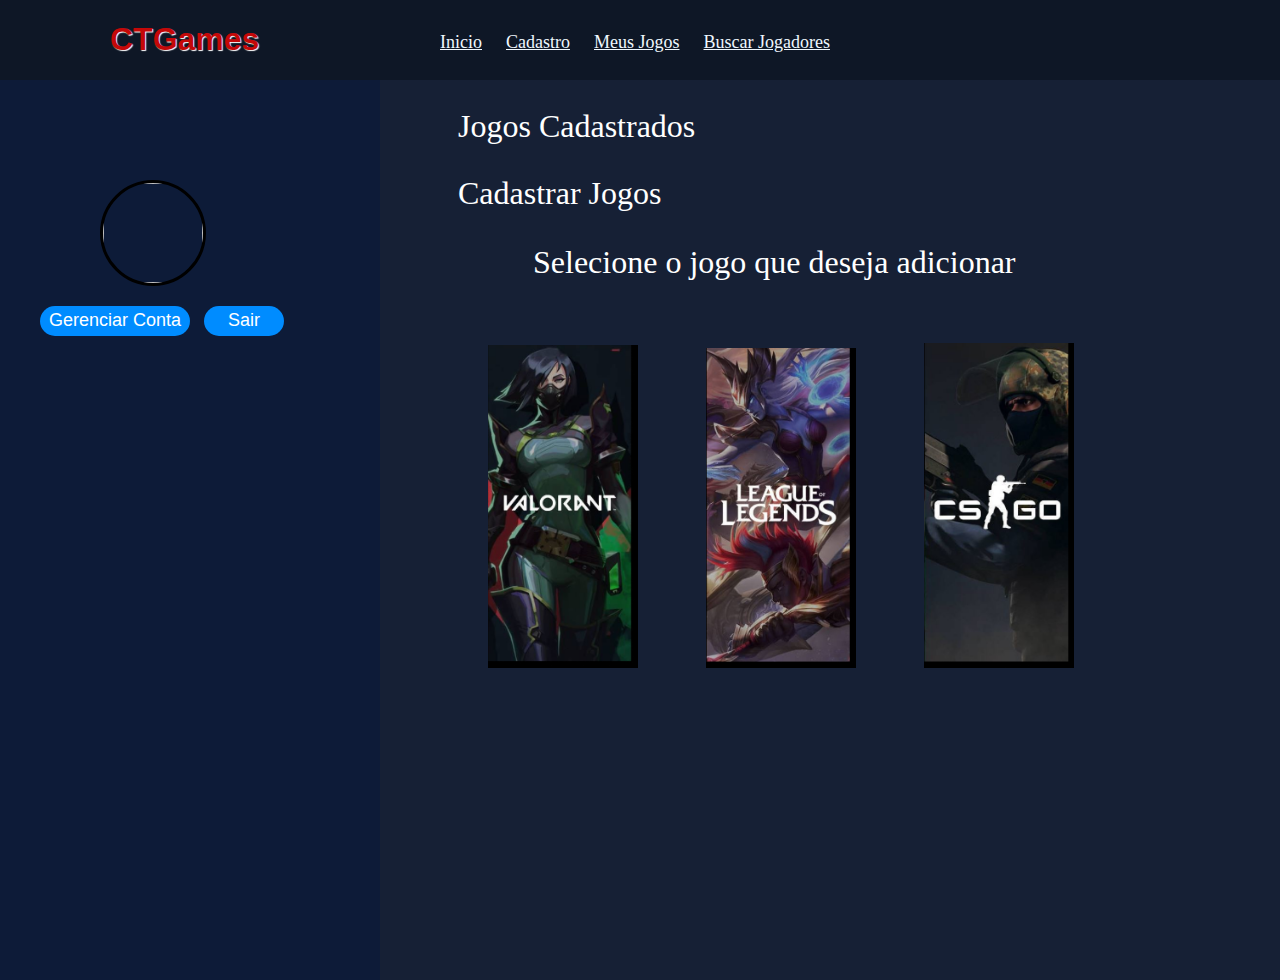
<file: postLogin/index.html>
<!DOCTYPE html>
<html lang="en">
<head>
    <meta charset="UTF-8">
    <meta http-equiv="X-UA-Compatible" content="IE=edge">
    <meta name="viewport" content="width=device-width, initial-scale=1.0">
    <title>Meus jogos</title>
    <link rel="stylesheet" href="style.css">
</head>
<body>
    <div class="jogosCad">Jogos Cadastrados<br>
        <div class="setupJogos">
            <dialog class="alterarinfoval">
                <h1>Preencha o que deseja alterar do Valorant</h1>
                <input type="text" id="nickval" class="valinfonick"> 
                <select id="rankval" class="valinforank">
                    <option value="Ferro1">Ferro 1</option>
                    <option value="Ferro2">Ferro 2</option>
                    <option value="Ferro3">Ferro 3</option>
                    <option value="Bronze1">Bronze 1</option>
                    <option value="Bronze2">Bronze 2</option>
                    <option value="Bronze3">Bronze 3</option>
                    <option value="Prata1">Prata 1</option>
                    <option value="Prata2">Prata 2</option>
                    <option value="Prata3">Prata 3</option>
                    <option value="Ouro1">Ouro 1</option>
                    <option value="Ouro2">Ouro 2</option>
                    <option value="Ouro3">Ouro 3</option>
                    <option value="Platina1">Platina 1</option>
                    <option value="Platina2">Platina 2</option>
                    <option value="Platina3">Platina 3</option>
                    <option value="Diamante1">Diamante 1</option>
                    <option value="Diamante2">Diamante 2</option>
                    <option value="Diamante3">Diamante 3</option>
                    <option value="Ascendente1">Ascendente 1</option>
                    <option value="Ascendente2">Ascendente 2</option>
                    <option value="Ascendente3">Ascendente 3</option>
                    <option value="Imortal1">Imortal 1</option>
                    <option value="Imortal2">Imortal 2</option>
                    <option value="Imortal3">Imortal 3</option>
                    <option value="Radiante">Radiante</option>
        
                </select> <br></br>
                <input type="button" class="btinfoSalvar" value="Alterar Informações" onclick="valAlterar()">
                <input type="button" class="btinfoDeletar" value="Deletar" onclick="valDeletar()">
                <input type="button" class="btinfoSair" value="Sair" onclick="dialogSair()">

            </dialog>

            <dialog class="alterarinfolol">
                <h1>Preencha o que deseja alterar do League of Legends</h1>
                <input type="text" id="nicklol" class="lolinfonick"> 
                <select id="ranklol" class="lolinforank">
                    <option value="Ferro1">Ferro 1</option>
                    <option value="Ferro2">Ferro 2</option>
                    <option value="Ferro3">Ferro 3</option>
                    <option value="Bronze1">Bronze 1</option>
                    <option value="Bronze2">Bronze 2</option>
                    <option value="Bronze3">Bronze 3</option>
                    <option value="Prata1">Prata 1</option>
                    <option value="Prata2">Prata 2</option>
                    <option value="Prata3">Prata 3</option>
                    <option value="Ouro1">Ouro 1</option>
                    <option value="Ouro2">Ouro 2</option>
                    <option value="Ouro3">Ouro 3</option>
                    <option value="Platina1">Platina 1</option>
                    <option value="Platina2">Platina 2</option>
                    <option value="Platina3">Platina 3</option>
                    <option value="Diamante1">Diamante 1</option>
                    <option value="Diamante2">Diamante 2</option>
                    <option value="Diamante3">Diamante 3</option>
                    <option value="Mestre">Mestre</option>
                    <option value="GraoMestre">Grão-Mestre</option>
                    <option value="Desafiante">Desafiante</option>
        
                </select> <br></br>
                <input type="button" class="btinfoSalvar" value="Alterar Informações" onclick="lolAlterar()">
                <input type="button" class="btinfoDeletar" value="Deletar" onclick="lolDeletar()">
                <input type="button" class="btinfoSair" value="Sair" onclick="dialogSair()">

            </dialog>

            <dialog class="alterarinfocsgo">
                <h1>Preencha o que deseja alterar do League of Legends</h1>
                <input type="text" id="nickcsgo" class="csgoinfonick"> 
                <select id="rankcsgo" class="csgoinforank">
                    <option value="Prata1">Prata 1</option>
                    <option value="Prata2">Prata 2</option>
                    <option value="Prata3">Prata 3</option>
                    <option value="Prata4">Prata 4</option>
                    <option value="PrataElite">Prata de Elite</option>
                    <option value="PrataEliteMestre">Prata de Elite Mestre</option>
                    <option value="Ouro1">Ouro 1</option>
                    <option value="Ouro2">Ouro 2</option>
                    <option value="Ouro3">Ouro 3</option>
                    <option value="OuroMestre">Ouro Mestre</option>
                    <option value="Ak1">Ak 1</option>
                    <option value="Ak2">Ak 2</option>
                    <option value="AkCruzada">Ak Cruzada</option>
                    <option value="Xerife">Xerife</option>
                    <option value="Aguia1">Aguia 1</option>
                    <option value="Aguia2">Aguia 2</option>
                    <option value="Supremo">Supremo</option>
                    <option value="Global">Global</option>
        
                </select> <br></br>
                <input type="button" class="btinfoSalvar" value="Alterar Informações" onclick="csgoAlterar()">
                <input type="button" class="btinfoDeletar" value="Deletar" onclick="csgoDeletar()">
                <input type="button" class="btinfoSair" value="Sair" onclick="dialogSair()">

            </dialog>
        </div>
    </div>

    <div class="cadGames">Cadastrar Jogos
        <p>Selecione o jogo que deseja adicionar</p>
        <img src="/postLogin/images/valorantlogo.png" class="imgValorant" onclick="valorant()" alt="valorant">
        <img src="/postLogin/images/lollogo.png" class="imgLol" onclick="lol()" alt="lol">
        <img src="/postLogin/images/csgologo.png" class="imgCsgo" onclick="csgo()" alt="csgo">

    </div>

    <dialog class="dialogval">
        <h1>Insira seus dados do Valorant</h1>
        <input type="text" class="valorantnick" placeholder="Nick"> 
        <select class="valorantrank">
            <option value="Ferro1">Ferro 1</option>
            <option value="Ferro2">Ferro 2</option>
            <option value="Ferro3">Ferro 3</option>
            <option value="Bronze1">Bronze 1</option>
            <option value="Bronze2">Bronze 2</option>
            <option value="Bronze3">Bronze 3</option>
            <option value="Prata1">Prata 1</option>
            <option value="Prata2">Prata 2</option>
            <option value="Prata3">Prata 3</option>
            <option value="Ouro1">Ouro 1</option>
            <option value="Ouro2">Ouro 2</option>
            <option value="Ouro3">Ouro 3</option>
            <option value="Platina1">Platina 1</option>
            <option value="Platina2">Platina 2</option>
            <option value="Platina3">Platina 3</option>
            <option value="Diamante1">Diamante 1</option>
            <option value="Diamante2">Diamante 2</option>
            <option value="Diamante3">Diamante 3</option>
            <option value="Ascendente1">Ascendente 1</option>
            <option value="Ascendente2">Ascendente 2</option>
            <option value="Ascendente3">Ascendente 3</option>
            <option value="Imortal1">Imortal 1</option>
            <option value="Imortal2">Imortal 2</option>
            <option value="Imortal3">Imortal 3</option>
            <option value="Radiante">Radiante</option>

        </select> <br></br>
        <input type="button" class="btcadSalvar" value="Cadastrar Jogo" onclick="valSalvar()">
        <input type="button" class="btvalSair" value="Sair" onclick="dialogSair()">
    </dialog>

    <dialog class="dialoglol">
        <h1>Insira seus dados do League of Legends</h1>
        <input type="text" class="lolnick" placeholder="Nick"> 
        <select class="lolrank">
            <option value="Ferro1">Ferro 1</option>
            <option value="Ferro2">Ferro 2</option>
            <option value="Ferro3">Ferro 3</option>
            <option value="Bronze1">Bronze 1</option>
            <option value="Bronze2">Bronze 2</option>
            <option value="Bronze3">Bronze 3</option>
            <option value="Prata1">Prata 1</option>
            <option value="Prata2">Prata 2</option>
            <option value="Prata3">Prata 3</option>
            <option value="Ouro1">Ouro 1</option>
            <option value="Ouro2">Ouro 2</option>
            <option value="Ouro3">Ouro 3</option>
            <option value="Platina1">Platina 1</option>
            <option value="Platina2">Platina 2</option>
            <option value="Platina3">Platina 3</option>
            <option value="Diamante1">Diamante 1</option>
            <option value="Diamante2">Diamante 2</option>
            <option value="Diamante3">Diamante 3</option>
            <option value="Mestre">Mestre</option>
            <option value="GraoMestre">Grão-Mestre</option>
            <option value="Desafiante">Desafiante</option>

        </select> <br></br>
        <input type="button" class="btcadSalvar" value="Cadastrar Jogo" onclick="lolSalvar()">
        <input type="button" class="btlolSair" value="Sair" onclick="dialogSair()">
    </dialog>

    <dialog class="dialogcsgo">
        <h1>Insira seus dados do Cs GO</h1>
        <input type="text" class="csgonick" placeholder="Nick"> 
        <select class="csgorank">
            <option value="Prata1">Prata 1</option>
            <option value="Prata2">Prata 2</option>
            <option value="Prata3">Prata 3</option>
            <option value="Prata4">Prata 4</option>
            <option value="PrataElite">Prata de Elite</option>
            <option value="PrataEliteMestre">Prata de Elite Mestre</option>
            <option value="Ouro1">Ouro 1</option>
            <option value="Ouro2">Ouro 2</option>
            <option value="Ouro3">Ouro 3</option>
            <option value="OuroMestre">Ouro Mestre</option>
            <option value="Ak1">Ak 1</option>
            <option value="Ak2">Ak 2</option>
            <option value="AkCruzada">Ak Cruzada</option>
            <option value="Xerife">Xerife</option>
            <option value="Aguia1">Aguia 1</option>
            <option value="Aguia2">Aguia 2</option>
            <option value="Supremo">Supremo</option>
            <option value="Global">Global</option>
        
        </select> <br></br>
        <input type="button" class="btcadSalvar" value="Cadastrar Jogo" onclick="csgoSalvar()">
        <input type="button" class="btcsgoSair" value="Sair" onclick="dialogSair()">
    </dialog>
    <div class="banner">
        <h1>CTGames</h1>
        <div class="abas">
            <a href="/mainPage/mainPage.html">Inicio</a>
            <a href="/mainPage/cadastro.html">Cadastro</a>
            <a href="/postLogin/index.html">Meus Jogos</a>
            <a href="/postLogin/buscar.html">Buscar Jogadores</a>
        </div>
    </div>
    <div class="loginDados">
        <div id="user"></div>
        <img class="avatar">
        <input type="button" class="btGerenciar" value="Gerenciar Conta" onclick="gerenciar()">
        <input type="button" class="btSair" value="Sair" onclick="sair()">
    </div>

    <script src="script.js"></script>
</body>
</html>
</file>
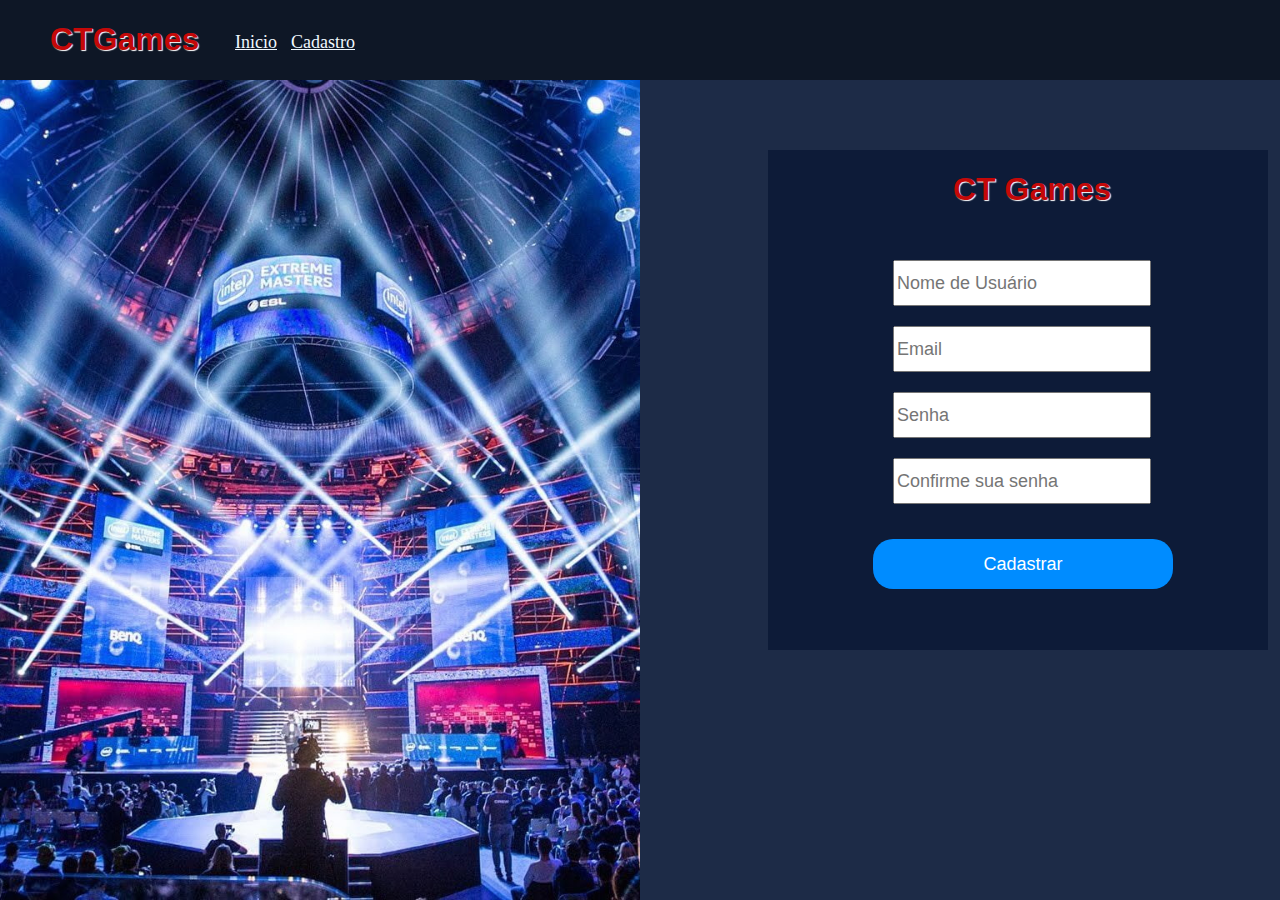
<file: mainPage/cadastro.html>
<!DOCTYPE html>
<html lang="PT-BR">
<head>
    <meta charset="UTF-8">
    <meta http-equiv="X-UA-Compatible" content="IE=edge">
    <meta name="viewport" content="width=device-width, initial-scale=1.0">
    <title>Cadastrar conta</title>
    <link rel="stylesheet" href="cadastro.css">
</head>
<body>
    <div class="loginBody">
        <div class="banner">
            <h1>CTGames</h1>
            <div class="abas">
                <a href="/mainPage/mainPage.html">Inicio</a>
                <a href="/mainPage/cadastro.html">Cadastro</a>
            </div>
        </div>
        <div class="loginForm"> 
            <h1 class="logo"><strong>CT Games</strong></h1>
            <input type="text" placeholder="Nome de Usuário" class="UserCadastro"> <br> 
            <input type="text" placeholder="Email" class="EmailCadastro"> <br> 
            <input type="password" placeholder="Senha" class="SenhaCadastro"> <br> 
            <input type="password" placeholder="Confirme sua senha" class="ConfSenhaCadastro">
            <input type="button" class="btCadastrar" value="Cadastrar" onclick="Cadastrar()">
            
        </div>
    </div>
    <script src="script.js"></script>

</body>      
</html>
</file>
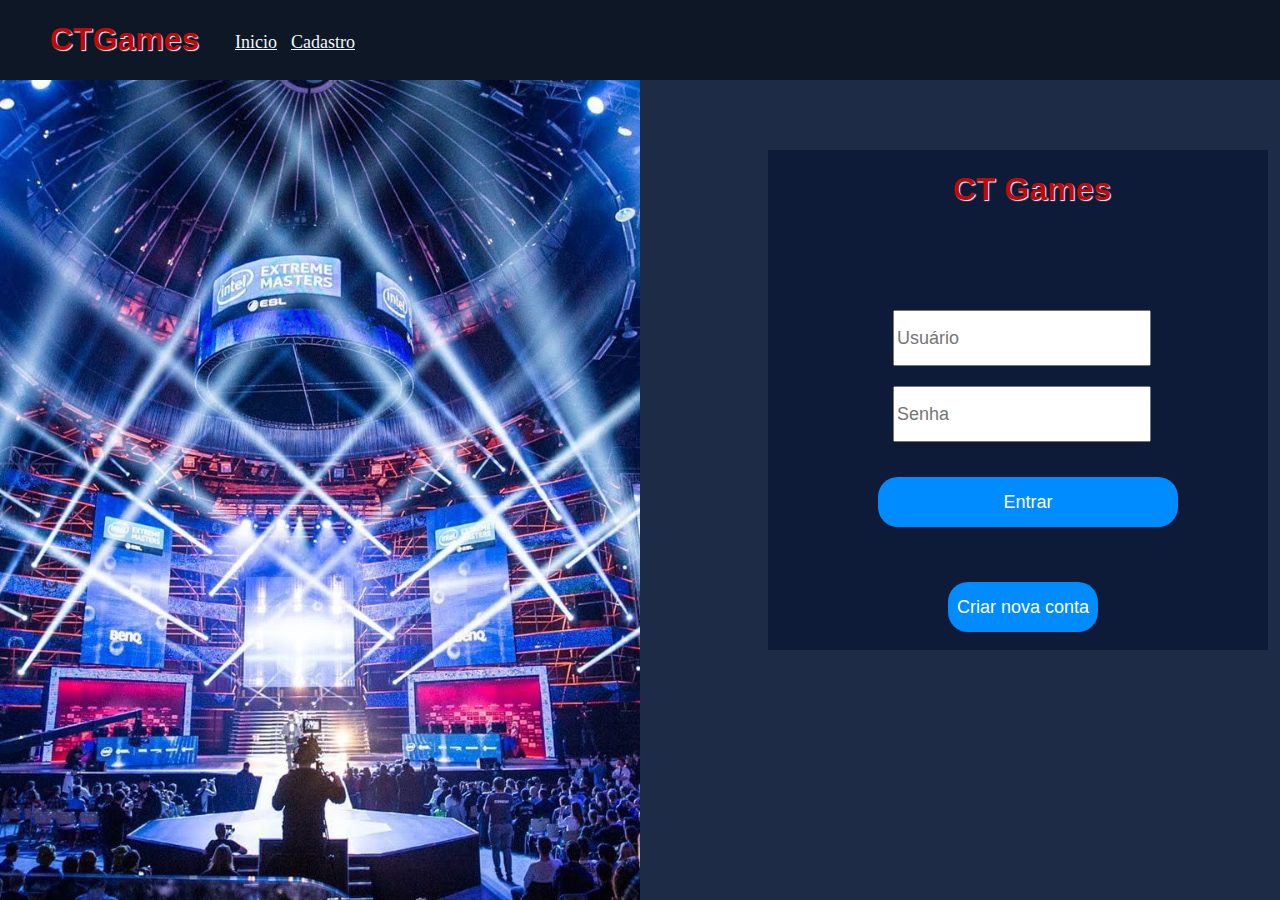
<file: mainPage/mainPage.html>
<!DOCTYPE html>
<html lang="PT-BR">
<head>
    <meta charset="UTF-8">
    <meta http-equiv="X-UA-Compatible" content="IE=edge">
    <meta name="viewport" content="width=device-width, initial-scale=1.0">
    <title>CTGames</title>
    <link rel="stylesheet" href="style.css">
</head>
<body>
    <div class="loginBody">
        <div class="banner">
            <h1>CTGames</h1>
            <div class="abas">
                <a href="/mainPage/mainPage.html">Inicio</a>
                <a href="/mainPage/cadastro.html">Cadastro</a>
            </div>
        </div>
        <div class="loginForm"> 
            <h1 class="logo"><strong>CT Games</strong></h1>
            <input type="text" placeholder="Usuário" class="UserLoginInput"> <br> 
            <input type="password" placeholder="Senha" class="PasswordLoginInput">
            <input type="button" class="btEntrar" value="Entrar" onclick="Entrar()">
            <br>
            <input type="button" class="btCadastro" value="Criar nova conta" onclick="CadastrarMainPage()">
        </div>
    </div>
    <script src="script.js"></script>

</body>      

<footer>


</footer>
</html>
</file>
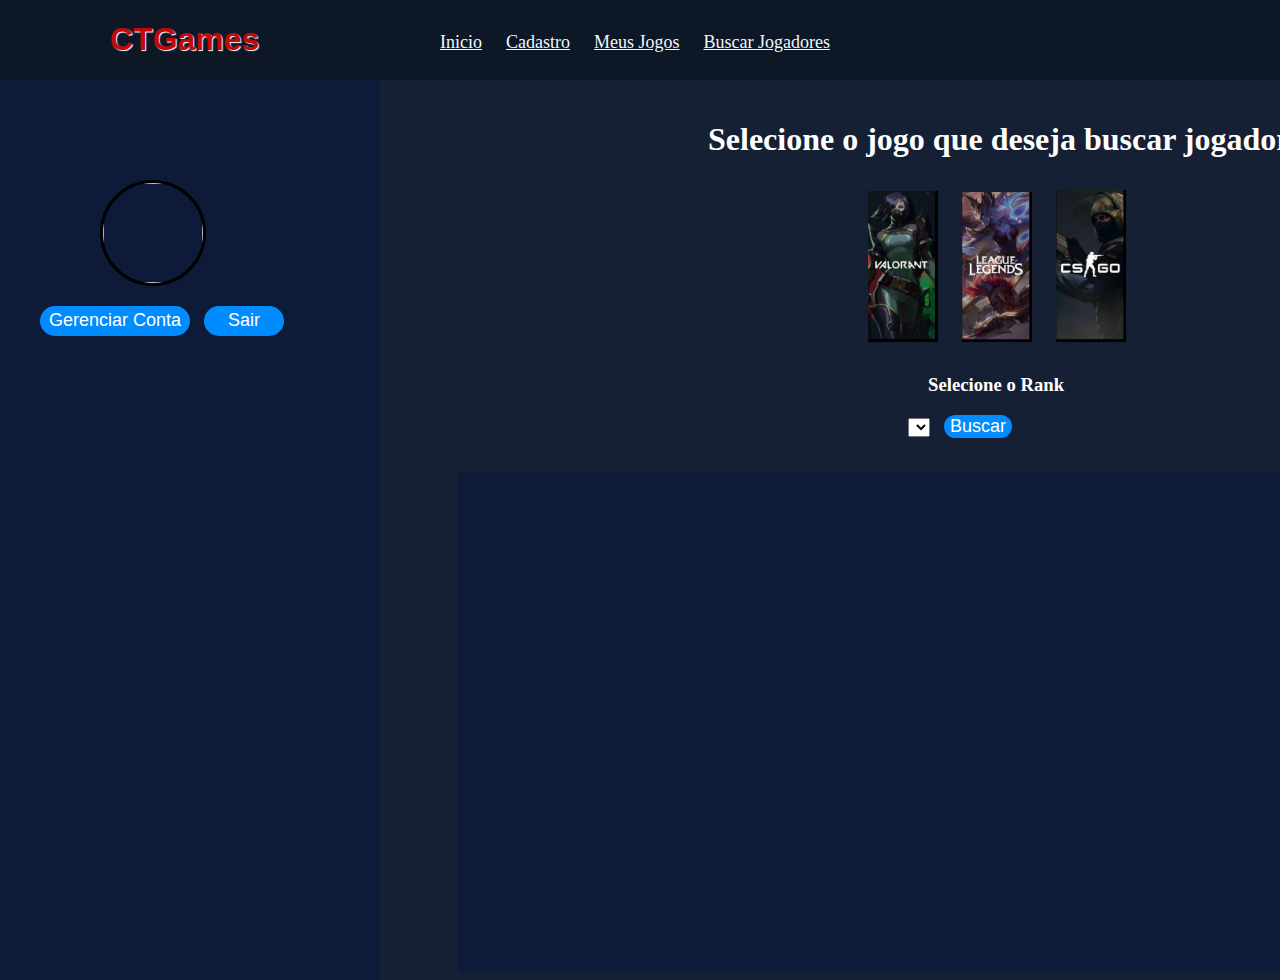
<file: postLogin/buscar.html>
<!DOCTYPE html>
<html lang="en">
<head>
    <meta charset="UTF-8">
    <meta http-equiv="X-UA-Compatible" content="IE=edge">
    <meta name="viewport" content="width=device-width, initial-scale=1.0">
    <title>Meus jogos</title>
    <link rel="stylesheet" href="style.css">
</head>
<body>
    <div class="banner">
        <h1>CTGames</h1>
        <div class="abas">
            <a href="/mainPage/mainPage.html">Inicio</a>
            <a href="/mainPage/cadastro.html">Cadastro</a>
            <a href="/postLogin/index.html">Meus Jogos</a>
            <a href="/postLogin/buscar.html">Buscar Jogadores</a>
        </div>
    </div>
    <div class="loginDados">
        <div id="user"></div>
        <img class="avatar">
        <input type="button" class="btGerenciar" value="Gerenciar Conta" onclick="gerenciar()">
        <input type="button" class="btSair" value="Sair" onclick="sair()">
    </div>
    <div class="formBuscar">
        <h1>Selecione o jogo que deseja buscar jogadores</h1>
        <img src="/postLogin/images/valorantlogo.png" id="imgvalbuscar" value="Valorant" class="imgValorantBuscar" alt="valorantbuscar" onclick="buscarval()">
        <img src="/postLogin/images/lollogo.png" id="imglolbuscar" value="Lol" class="imgLolBuscar" alt="lolbuscar" onclick="buscarlol()">
        <img src="/postLogin/images/csgologo.png" id="imgcsgobuscar" value="Cs" class="imgCsgoBuscar" alt="csgobuscar" onclick="buscarcsgo()">
        <h3>Selecione o Rank</h1>
        <select id="rankbuscar" class="buscarrank">
            <option value="vazio"></option>

        </select>  
        <input type="button" class="btBuscarRank" value="Buscar" onclick="buscarrank()">
        <br> <br>
        <ul class="formListar"> 
            
        </ul>
    </div>
    <script src="buscar.js"></script>
</body>
</html>
</file>
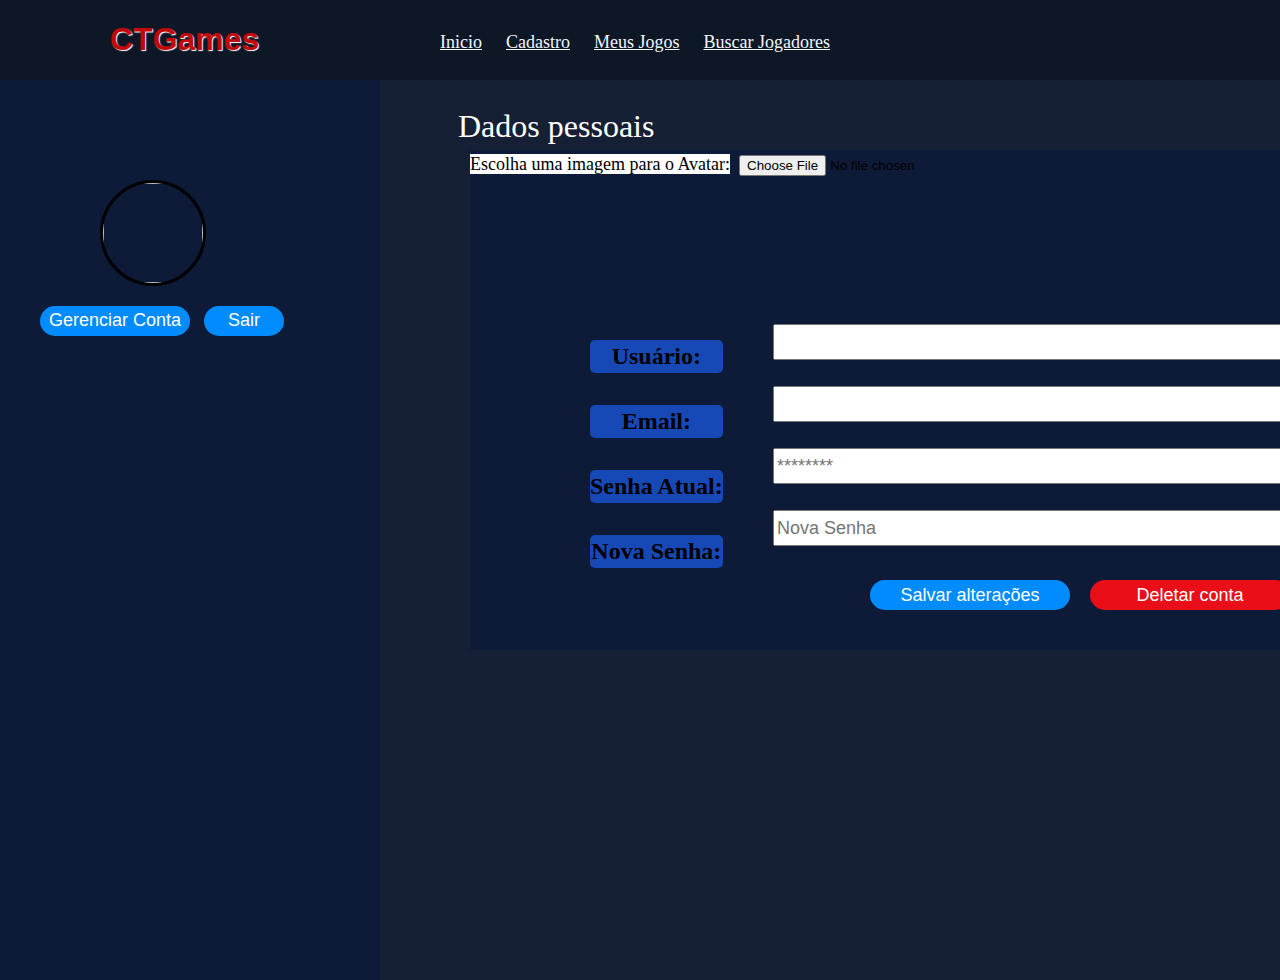
<file: postLogin/gerenciar.html>
<!DOCTYPE html>
<html lang="en">
<head>
    <meta charset="UTF-8">
    <meta http-equiv="X-UA-Compatible" content="IE=edge">
    <meta name="viewport" content="width=device-width, initial-scale=1.0">
    <title>Meus jogos</title>
    <link rel="stylesheet" href="style.css">
</head>
<body>
    <div class="dados">Dados pessoais</div>>
    <div class="banner">
        <h1>CTGames</h1>
        <div class="abas">
            <a href="/mainPage/mainPage.html">Inicio</a>
            <a href="/mainPage/cadastro.html">Cadastro</a>
            <a href="/postLogin/index.html">Meus Jogos</a>
            <a href="/postLogin/buscar.html">Buscar Jogadores</a>
        </div>
    </div>
    <div class="loginDados">
        <div id="user"></div>
        <img class="avatar">
        <input type="button" class="btGerenciar" value="Gerenciar Conta" onclick="gerenciar()">
        <input type="button" class="btSair" value="Sair" onclick="sair()">
    </div>
    <div class="textoCampos">
        <h2>Usuário:</h2>
        <h2>Email:</h2>
        <h2>Senha Atual:</h2>
        <h2>Nova Senha:</h2>
    </div>
    <div class="menuDados">
        <label class="avatarlabel" for="avatar-input">Escolha uma imagem para o Avatar:</label>
        <input type="file" id="avatar-input" accept="image/*">
        <div id="avatar-preview"></div>
        <input type="text" name="nome" class="UserCadastro"> <br> 
        <input type="text" name="email" class="EmailCadastro"> <br> 
        <input type="password" name="senhaAntiga" placeholder="********" class="SenhaAntiga"> <br> 
        <input type="password" name="novaSenha" placeholder="Nova Senha" class="SenhaNova">
        <input type="button" class="btSalvar" value="Salvar alterações" onclick="salvar()">
        <input type="button" class="btDeletar" value="Deletar conta" onclick="deletar()">
    </div>

    <script src="gerenciar.js"></script>
</body>
</html>
</file>
<file: postLogin/style.css>
.abas {
    margin: 30px;
    left: 400px;
    top: 2px;
    position: absolute;
}

.abas > a {
    font-size: large;
    color: aliceblue;
    margin: 10px;

}

.banner {
    background-color: #0E1726;
    display: block;
    width: 100%;
    height: 80px;
    left: 0%;
    top: 0%;
    position: absolute;
    display: flex;
    background-position: center;
}

.banner > h1 {
    left: 110px;
    color: rgb(196, 8, 8);
    font-family: Impact, Haettenschweiler, 'Arial Narrow Bold', sans-serif;
    position: absolute;
    text-shadow: 1px 1px 1px rgb(255, 255, 255);
}

.loginDados {
    background-color: #0d1b38;
    width: 380px;
    height: 100%;
    top: 80px;
    left: 0%;
    position: absolute;
}

.loginDados > div {
    color: white;
    left: 30px;
    position: absolute;
    font-size: 30px;
    top: 50px;

}

.btGerenciar {
    height: 30px;
    width: 150px;
    top: 140px;
    left: -70px;
    position: relative;
    background-color: rgb(0, 140, 255);
    color: white;
    border-radius: 20px;
    border: 10px;
    font-family: Arial, Helvetica, sans-serif;
    font-size: large;
    cursor: pointer;
}

.btSair {
    height: 30px;
    width: 80px;
    top: 140px;
    left: -60px;
    position: relative;
    background-color: rgb(0, 140, 255);
    color: white;
    border-radius: 20px;
    border: 10px;
    font-family: Arial, Helvetica, sans-serif;
    font-size: large;
    cursor: pointer;
}

.formListar {
    background-color: #0d1b38;
    display: block;
    width: 1100px;
    height: 500px;
    left: 470px;
    bottom: 250px;
    /* position: absolute; */
    background-position: center;
}

body {
    background-color: #162035;
}

.formBuscar {
    margin-bottom: 30px;
    top: 100px;
    left: 450px;
    color: white;
    position: relative;
}

.formBuscar > h1 {
    margin-left: 250px;
}

.formBuscar > h3 {
    margin-left: 470px;
}

.buscarrank, .btBuscarRank {
    left: 440px;
    margin-left: 10px;
    position: relative;
    
}

.btBuscarRank {
    background-color: rgb(0, 140, 255);
    color: white;
    border-radius: 20px;
    border: 10px;
    font-family: Arial, Helvetica, sans-serif;
    font-size: large;
    cursor: pointer;
}

.jogosCad , .cadGames {
    font-size: xx-large;
    margin-bottom: 30px;
    top: 100px;
    left: 450px;
    color: white;
    position: relative;
}

.textoCampos { z-index: 1;
    height: 500px;
    left: 590px;
    top: 320px;
    position: absolute;
    
}

.textoCampos > h2 {
    margin-bottom: 32px;
    background-color: rgb(22, 73, 182);
    text-align: center;
    border-radius: 5px;
    padding: 3px 0;
}

.dados {
    font-size: xx-large;
    margin-bottom: 200px;
    top: 100px;
    left: 450px;
    color: white;
    position: relative;
}

.menuDados {
    background-color: #0d1b38;
    display: block;
    width: 1200px;
    height: 500px;
    left: 470px;
    bottom: 250px;
    position: absolute;
    background-position: center;
}



.UserCadastro, .EmailCadastro, .SenhaAntiga, .SenhaNova {
    margin: 13px;
    height: 30px;
    left: 290px;
    width: 600px;
    top: 10px;
    position: relative;
    font-family: Arial, Helvetica, sans-serif;
    font-size: large;

}

.avatarlabel {
    font-size: large;
    background-color: white;
}

.btSalvar {
        height: 30px;
        width: 200px;
        top: 430px;
        left: 400px;
        position: absolute;
        background-color: rgb(0, 140, 255);
        color: white;
        border-radius: 20px;
        border: 10px;
        font-family: Arial, Helvetica, sans-serif;
        font-size: large;
        cursor: pointer;
}

.btDeletar {
     height: 30px;
        width: 200px;
        top: 430px;
        left: 620px;
        position: absolute;
        background-color: rgb(233, 14, 24);
        color: white;
        border-radius: 20px;
        border: 10px;
        font-family: Arial, Helvetica, sans-serif;
        font-size: large;
        cursor: pointer;
}

.imgValorant, .imgLol, .imgCsgo {
    margin: 30px;
    width: 150px;
    cursor: pointer;
    
}

.cadGames > p {
    margin-left: 75px
}


.imgValorant2, .imgLol2, .imgCsgo2 {
    margin: 10px;
    width: 100px;
    cursor: pointer;
    
}

#avatar-input {
    margin: 5px;
  }

#avatar-preview { 
    width: 100px;
    height: 100px;
    left: 130px;
    position: relative;
    margin-top: 20px;
    border-radius: 100px;
    background-size: cover;
    background-position: center;
}

.avatar {
    height: 100px;
    width: 100px;
    left: 100px;
    position: relative;
    bottom: -100px;
    border-radius: 100px;
    border: black solid;

}


.setupJogos { 
    font-size: large;
    font-family: Arial, Helvetica, sans-serif;
}

.btlolSair, .btvalSair, .btcsgoSair, .btinfoSalvar, .btinfoDeletar, .btinfoSair, .btcadSalvar {
        background-color: rgb(0, 140, 255);
        color: white;
        border-radius: 20px;
        border: 10px;
        font-family: Arial, Helvetica, sans-serif;
        font-size: large;
        cursor: pointer;

}

.imgValorantBuscar, .imgLolBuscar, .imgCsgoBuscar {
    position: relative;
    margin: 10px;
    width: 70px;
    left: 400px;
    cursor: pointer;
}
</file>
<file: mainPage/cadastro.css>
.abas {
    margin: 30px;
    left: 200px;
    top: 2px;
    position: absolute;
}

.abas > a {
    font-size: large;
    color: aliceblue;
    margin: 5px;

}

.banner {
    background-color: #0E1726;
    display: block;
    width: 100%;
    height: 80px;
    left: 0%;
    top: 0%;
    position: absolute;
    display: flex;
    background-position: center;
}

.banner > h1 {
    left: 50px;
    color: rgb(196, 8, 8);
    font-family: Impact, Haettenschweiler, 'Arial Narrow Bold', sans-serif;
    position: absolute;
    text-shadow: 1px 1px 1px rgb(255, 255, 255);
}

.loginBody {
    background-color: black;
    display: block;
    width: 50%;
    height: 100%;
    background-image: url(images/loginLogo.jpg);
    background-size: auto 100%;
    background-repeat: no-repeat;
    background-position: center;
}

.loginForm {

    background-color: #0d1b38;
    display: block;
    width: 500px;
    height: 500px;
    left: 60%;
    bottom: 250px;
    position: absolute;
    background-position: center;

}

.loginForm > h1 {
    color: rgb(196, 8, 8);
    font-family: Impact, Haettenschweiler, 'Arial Narrow Bold', sans-serif;
    position: absolute;
    text-shadow: 1px 1px 1px rgb(255, 255, 255);
}

html,body{
    background-color: #1d2b47;
    margin: 0;
    padding: 0;

    box-sizing: border-box;
    width: 100%;
    position: relative;
    height: 100%;
}

.UserCadastro, .EmailCadastro, .SenhaCadastro, .ConfSenhaCadastro {
    margin: 10px;
    height: 8%;
    left: 23%;
    width: 50%;
    top: 20%;
    position: relative;
    font-family: Arial, Helvetica, sans-serif;
    font-size: large;

}

.UserCadastro::placeholder, .EmailCadastro::placeholder, .SenhaCadastro::placeholder, .ConfSenhaCadastro::placeholder  {
    font-family: Arial, Helvetica, sans-serif;
    font-size: large;
    
}
 
 .btCadastrar{
    height: 10%;
    width: 60%;
    top: 25%;
    left: 21%;
    position: relative;
    background-color: rgb(0, 140, 255);
    color: white;
    border-radius: 20px;
    border: 10px;
    font-family: Arial, Helvetica, sans-serif;
    font-size: large;
    cursor: pointer;
}

.logo{

    left: 37%;
    position: absolute;

}
</file>
<file: mainPage/style.css>
.abas {
    margin: 30px;
    left: 200px;
    top: 2px;
    position: absolute;
}

.abas > a {
    font-size: large;
    color: aliceblue;
    margin: 5px;

}

.banner {
    background-color: #0E1726;
    display: block;
    width: 100%;
    height: 80px;
    left: 0%;
    top: 0%;
    position: absolute;
    display: flex;
    background-position: center;
}

.banner > h1 {
    left: 50px;
    color: rgb(196, 8, 8);
    font-family: Impact, Haettenschweiler, 'Arial Narrow Bold', sans-serif;
    position: absolute;
    text-shadow: 1px 1px 1px rgb(255, 255, 255);
}

.loginBody {
    background-color: black;
    display: block;
    width: 50%;
    height: 100%;
    background-image: url(images/loginLogo.jpg);
    background-size: auto 100%;
    background-repeat: no-repeat;
    background-position: center;
}

.loginForm {

    /* background-color: #455d7a; */
    background-color: #0d1b38;
    display: block;
    width: 500px;
    height: 500px;
    left: 60%;
    bottom: 250px;
    position: absolute;
    background-position: center;

}

.loginForm > h1 {
    color: rgb(196, 8, 8);
    font-family: Impact, Haettenschweiler, 'Arial Narrow Bold', sans-serif;
    position: absolute;
    text-shadow: 1px 1px 1px rgb(255, 255, 255);
}

html,body{
    /* background-color: #233142; */
    background-color: #1d2b47;
    margin: 0;
    padding: 0;

    box-sizing: border-box;
    width: 100%;
    position: relative;
    height: 100%;
}

.UserLoginInput, .PasswordLoginInput {
    margin: 10px;
    height: 10%;
    left: 23%;
    width: 50%;
    top: 30%;
    position: relative;
    font-family: Arial, Helvetica, sans-serif;
    font-size: large;

}

.UserLoginInput::placeholder, .PasswordLoginInput::placeholder {
    font-family: Arial, Helvetica, sans-serif;
    font-size: large;
}

.btEntrar{
    height: 10%;
    width: 60%;
    top: 35%;
    left: 22%;
    position: relative;
    background-color: rgb(0, 140, 255);
    color: white;
    border-radius: 20px;
    border: 10px;
    font-family: Arial, Helvetica, sans-serif;
    font-size: large;
    cursor: pointer;
}

.btCadastro {
    height: 50px;
    margin: 5px;
    width: 30%;
    top: 45%;
    left: 35%;
    position: relative;
    background-color: rgb(0, 140, 255);
    color: white;
    border-radius: 20px;
    border: 10px;
    font-family: Arial, Helvetica, sans-serif;
    font-size: large;
    cursor: pointer;
}

.logo{

    left: 37%;
    position: absolute;

}
</file>
